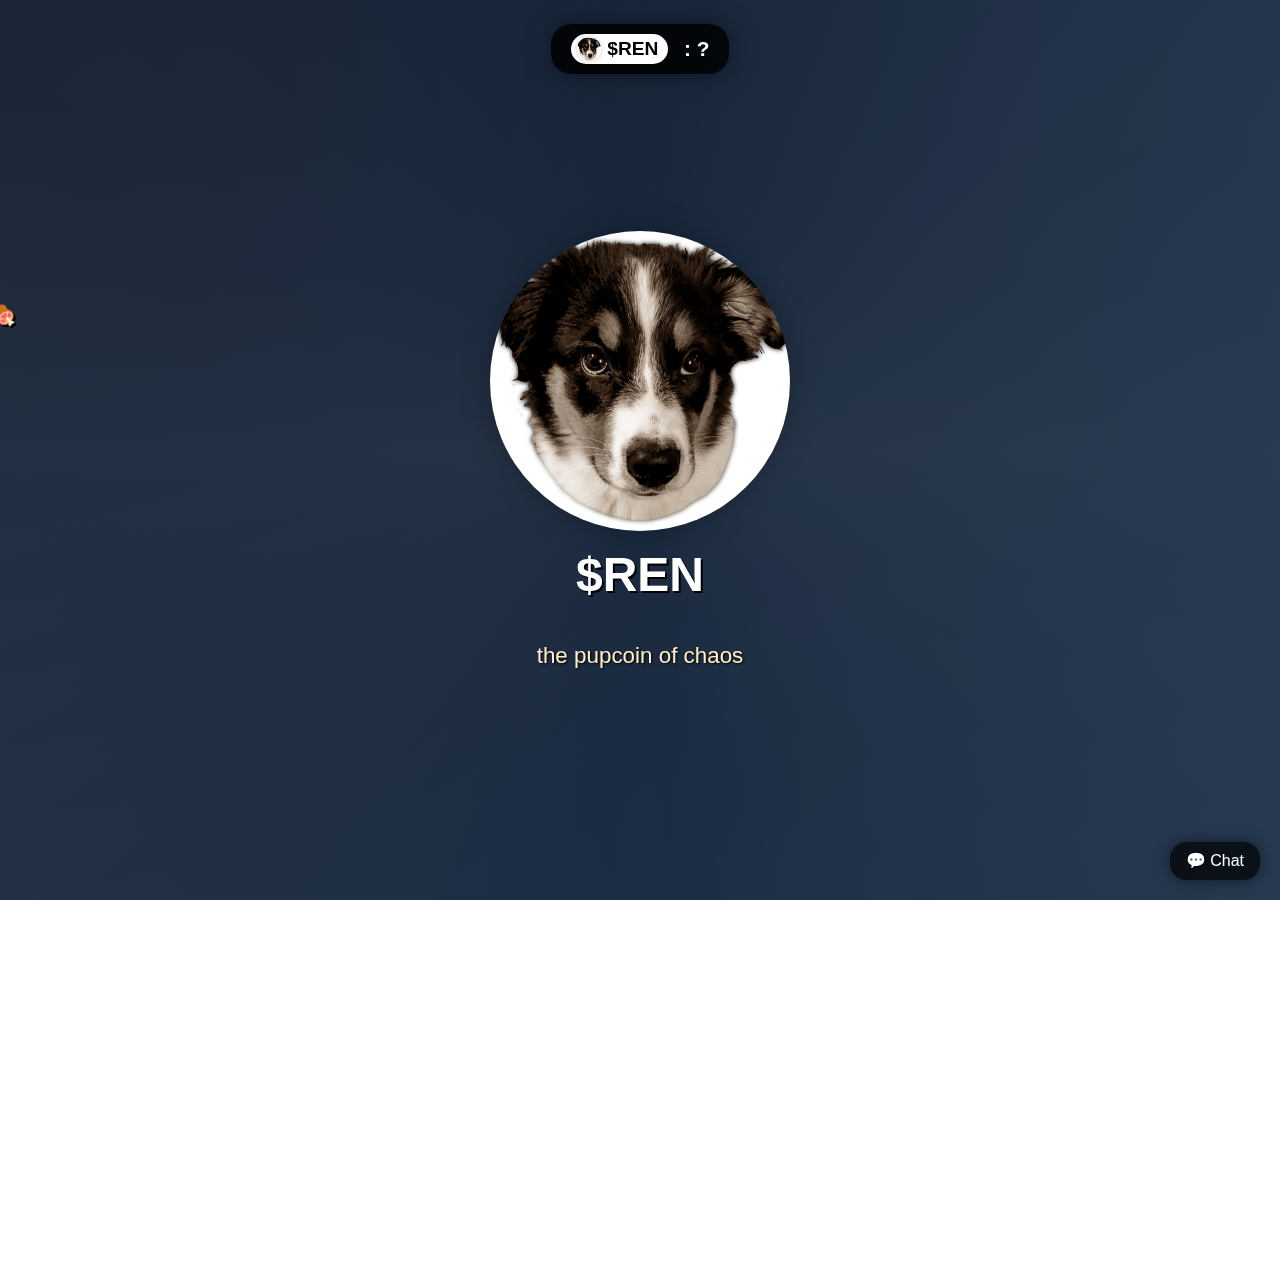
<file: index.html>
<!DOCTYPE html>
<html lang="en">
<head>
  <meta charset="UTF-8" />
  <meta name="viewport" content="width=device-width, initial-scale=1.0, maximum-scale=1.0, user-scalable=no" />
  <title>$REN</title>
  <link rel="stylesheet" href="main.css" />
    <!-- Favicon / App icons -->
  <link rel="icon" type="image/png" href="favicon/favicon-96x96.png" sizes="96x96" />
  <link rel="icon" type="image/svg+xml" href="favicon/favicon.svg" />
  <link rel="shortcut icon" href="favicon/favicon.ico" />
  <link rel="apple-touch-icon" sizes="180x180" href="favicon/apple-touch-icon.png" />
  <link rel="manifest" href="favicon/site.webmanifest" />
</head>
<body onload="triggerBoneExplosion(); animateMemes(); playWoof();">

  <audio id="woofAudio" autoplay>
    <source src="bark.mp3" type="audio/mpeg">
  </audio>

  <div class="price-display">
    <span class="token-label">
      <img src="ren-token-icon.png" alt="$REN" />
      $REN
    </span>
    <span class="token-price">: ?</span>
  </div>


  <div class="container">
    <img src="Puppy.jpg" alt="Ren the Dog" class="ren-image" />
    <h1 class="ren-title">$REN</h1>
    <p class="ren-tagline">the pupcoin of chaos</p>
  </div>

  <!-- Discord toggle & widget -->
  <div class="discord-toggle" onclick="toggleDiscord()">💬 Chat</div>
  <div class="discord-widget-wrapper hidden" id="discordBox">
    <iframe
      src="https://discord.com/widget?id=1363310082514878725&theme=dark"
      width="350"
      height="400"
      allowtransparency="true"
      frameborder="0"
      sandbox="allow-popups allow-popups-to-escape-sandbox allow-same-origin allow-scripts"
    ></iframe>
  </div>

  <div class="meme-texts"></div>

  <script>
    function playWoof() {
      const audio = document.getElementById('woofAudio');
      audio.volume = 0.3;

      function bark() {
        audio.currentTime = 0;
        audio.play().catch(() => {});
        const nextDelay = 15000 + Math.random() * 30000; // 15–45 seconds
        setTimeout(bark, nextDelay);
      }

      // First bark delay
      setTimeout(bark, 5000);
    }

    function toggleDiscord() {
      const box = document.getElementById('discordBox');
      box.classList.toggle('hidden');
    }

    function triggerBoneExplosion() {
      for (let i = 0; i < 25; i++) {
        const bone = document.createElement('div');
        bone.classList.add('bone');
        const startX = Math.random() * window.innerWidth;
        const startY = Math.random() * window.innerHeight;
        const endX = (Math.random() - 0.5) * 800;
        const endY = (Math.random() - 0.5) * 800;

        bone.style.left = `${startX}px`;
        bone.style.top = `${startY}px`;
        bone.style.transform = `translate(0,0) rotate(0deg)`;
        bone.style.opacity = 1;
        bone.style.transition = 'transform 2s ease-out, opacity 2s ease-out';
        document.body.appendChild(bone);

        setTimeout(() => {
          bone.style.transform = `translate(${endX}px, ${endY}px) rotate(720deg) scale(2)`;
          bone.style.opacity = 0;
        }, 0);

        setTimeout(() => bone.remove(), 2000);
      }
    }

    function animateMemes() {
      const container = document.querySelector('.meme-texts');
      const texts = [
        "TO THE MOON 🐾", "1 REN = 1 TREAT 🍖", "very invest, much wow 😮", "REN FOR PRESIDENT 🇺🇸",
        "hodl like a good girl 🐕‍🦺", "🐾 ZOOMIES ACTIVATED 🐾", "buy now, bark later 💸",
        "rugproof. I nap on rugs. 🛋️", "$REN > your altcoin 🤭", "no utility, just vibes 🌈",
        "BORK BORK! 🐶", "Paws up! 🙌", "Moon mission: engaged 🚀", "Doggo in DeFi! 🐕💰",
        "Eat the whitepaper! 🍗", "Alpha pup! 🥇", "Sniffing out gains! 👃💸",
        "Ren army, assemble! 🐕‍🦺", "Fetch those profits! 🎾", "Stay paw-sitive! ✨",
        "Goodest girl ever. ❤️", "Chew on this: $REN! 🦴", "Tail wags > market caps 🐕",
        "Shiba who? 🤷‍♂️", "This is pure serotonin! 😊", "Woof if you love crypto! 🐾",
        "Don't stop believin' 🐶", "Pupper power! 💥", "Stake my bones! 🦴📈",
        "Future’s so bright, gotta wear doggles! 😎"
      ];

      texts.forEach((text, i) => {
        setTimeout(() => {
          const meme = document.createElement('div');
          meme.className = 'meme';
          meme.innerText = text;

          const side = Math.floor(Math.random() * 4);
          let startX, startY, endX, endY;
          if (side === 0) { startX = Math.random()*innerWidth; startY = -50; endX = startX; endY = innerHeight+50; }
          else if (side === 1) { startX = Math.random()*innerWidth; startY = innerHeight+50; endX = startX; endY = -50; }
          else if (side === 2) { startX = -200; startY = Math.random()*innerHeight; endX = innerWidth+200; endY = startY; }
          else            { startX = innerWidth+200; startY = Math.random()*innerHeight; endX = -200; endY = startY; }

          meme.style.left = `${startX}px`;
          meme.style.top  = `${startY}px`;
          document.body.appendChild(meme);

          setTimeout(() => {
            meme.style.transform = `translate(${endX - startX}px, ${endY - startY}px)`;
            meme.style.opacity   = 1;
          }, 0);

          setTimeout(() => meme.remove(), 15500);
        }, i * 300);
      });

      setTimeout(animateMemes, texts.length * 300 + 2000);
    }
  </script>
</body>
</html>
</file>
<file: main.css>
html, body {
  height: 100%;
  overflow: hidden;
  touch-action: none;
  margin: 0;
  padding: 0;
}

*,
*::before,
*::after {
  box-sizing: border-box;
}

body {
  background: radial-gradient(circle at top left, #141e30, #243b55, #1e2a47, #10203b);
  background-size: 400% 400%;
  animation: gradientShift 20s ease infinite;
  font-family: 'Comic Sans MS', cursive, sans-serif;
  position: relative;
  min-height: 100vh;
}

body::before {
  content: "";
  position: fixed;
  top: -50%;
  left: -50%;
  width: 200%;
  height: 200%;
  background: conic-gradient(
    from 90deg,
    rgba(255,255,255,0.05) 0%,
    rgba(255,255,255,0) 25%,
    rgba(255,255,255,0.05) 50%,
    rgba(255,255,255,0) 75%,
    rgba(255,255,255,0.05) 100%
  );
  animation: rotate 30s linear infinite;
  pointer-events: none;
  z-index: 0;
}

audio {
  display: none;
}

.price-display {
  position: absolute;
  top: 1.5rem;
  left: 0;
  right: 0;
  margin: 0 auto;
  width: max-content;
  background: rgba(0,0,0,0.85);
  color: #fff;
  padding: 0.6rem 1.2rem;
  border-radius: 20px;
  font-size: 1.5rem;
  font-weight: bold;
  z-index: 10;
  box-shadow: 0 0 25px rgba(0,0,0,0.5);
  display: flex;
  align-items: center;
  gap: 1rem;
}

/* Token label styling */
.token-label {
  display: flex;
  align-items: center;
  background: #fff;
  color: #000;
  font-weight: 700;
  padding: 0.2rem 0.6rem 0.2rem 0.4rem;
  border-radius: 999px;
  box-shadow: 0 0 8px rgba(0,0,0,0.25);
  font-size: 1.2rem;
}

.token-label img {
  height: 1.5rem;
  width: 1.5rem;
  margin-right: 0.4rem;
  border-radius: 50%;
  box-shadow: 0 0 5px rgba(0,0,0,0.2);
}

/* Optional: scale text part of price */
.token-price {
  font-size: 1.3rem;
}

.container {
  position: relative;
  width: 100vw;
  height: 100vh;
  display: flex;
  flex-direction: column;
  align-items: center;
  justify-content: center;
  text-align: center;
  z-index: 1;
}

.ren-image {
  width: 300px;
  max-width: 80vw;
  height: auto;
  border-radius: 50%;
  box-shadow: 0 0 30px rgba(0,0,0,0.3);
  animation: pulse 4s infinite;
  z-index: 2;
}

.ren-title {
  color: #fff;
  font-size: 3rem;
  margin-top: 1rem;
  text-shadow: 2px 2px #000;
  animation: pulse 4s infinite;
  z-index: 2;
  user-select: none;
}

.ren-tagline {
  color: #ffefc4;
  font-size: 1.4rem;
  font-weight: 500;
  margin: 0.5rem 0 0;
  animation: floatyText 6s ease-in-out infinite;
  text-shadow: 1px 1px 2px #000;
  z-index: 2;
  user-select: none;
}

@keyframes floatyText {
  0%   { transform: translateY(0px); }
  50%  { transform: translateY(-6px); }
  100% { transform: translateY(0px); }
}

/* Discord UI */
.discord-toggle {
  position: fixed;
  bottom: 20px;
  right: 20px;
  background: rgba(0, 0, 0, 0.7);
  color: white;
  padding: 0.6rem 1rem;
  font-size: 1rem;
  border-radius: 1rem;
  z-index: 20;
  cursor: pointer;
  box-shadow: 0 0 15px rgba(0,0,0,0.5);
  transition: background 0.3s;
}
.discord-toggle:hover {
  background: rgba(50, 50, 50, 0.9);
}

.discord-widget-wrapper {
  position: fixed;
  bottom: 70px;
  right: 20px;
  width: 350px;
  max-width: 90vw;
  height: 400px;
  border-radius: 1rem;
  overflow: hidden;
  box-shadow: 0 0 25px rgba(0,0,0,0.7);
  background: rgba(0, 0, 0, 0.7);
  backdrop-filter: blur(8px);
  z-index: 20;
}
.discord-widget-wrapper iframe {
  width: 100%;
  height: 100%;
  border: none;
}
.hidden {
  display: none;
}

/* Meme and bone elements */
.meme-texts {
  position: absolute;
  top: 0;
  left: 0;
  width: 100%;
  height: 100%;
  pointer-events: none;
  z-index: 0;
}

.meme {
  position: absolute;
  color: #fff;
  font-size: 1.4rem;
  font-weight: bold;
  opacity: 0;
  transition: transform 15s linear, opacity 15s linear;
  text-shadow: 2px 2px #000;
  white-space: nowrap;
  z-index: 0;
}

.bone {
  position: absolute;
  width: 40px;
  height: 40px;
  background-image: url('bone.png');
  background-size: contain;
  background-repeat: no-repeat;
  z-index: 5;
}

/* Animations */
@keyframes gradientShift {
  0%   { background-position: 0% 50%; }
  50%  { background-position: 100% 50%; }
  100% { background-position: 0% 50%; }
}

@keyframes rotate {
  from { transform: rotate(0deg); }
  to   { transform: rotate(360deg); }
}

@keyframes pulse {
  0%   { transform: scale(1); }
  50%  { transform: scale(1.05); }
  100% { transform: scale(1); }
}

@keyframes bounce {
  0%, 100% { transform: translateY(0); }
  50%      { transform: translateY(-5px); }
}

/* Responsive */
@media (max-width: 600px) {
  .price-display {
    font-size: 1.5rem;
    padding: 0.75rem 1.5rem;
  }

  .ren-title {
    font-size: 2rem;
  }

  .ren-tagline {
    font-size: 1.1rem;
  }

  .meme {
    font-size: 1rem;
  }

  .bone {
    width: 30px;
    height: 30px;
  }

  .discord-widget-wrapper {
    height: 320px;
  }

  .discord-widget-wrapper iframe {
    height: 100%;
    width: 100%;
  }
}

/* Disable text select & image drag */
body, button, h1, .meme, .price-display, .ren-title, .ren-tagline {
  user-select: none;
  -webkit-user-select: none;
  -moz-user-select: none;
  -ms-user-select: none;
}
img {
  user-drag: none;
  -webkit-user-drag: none;
  pointer-events: auto;
}
</file>
